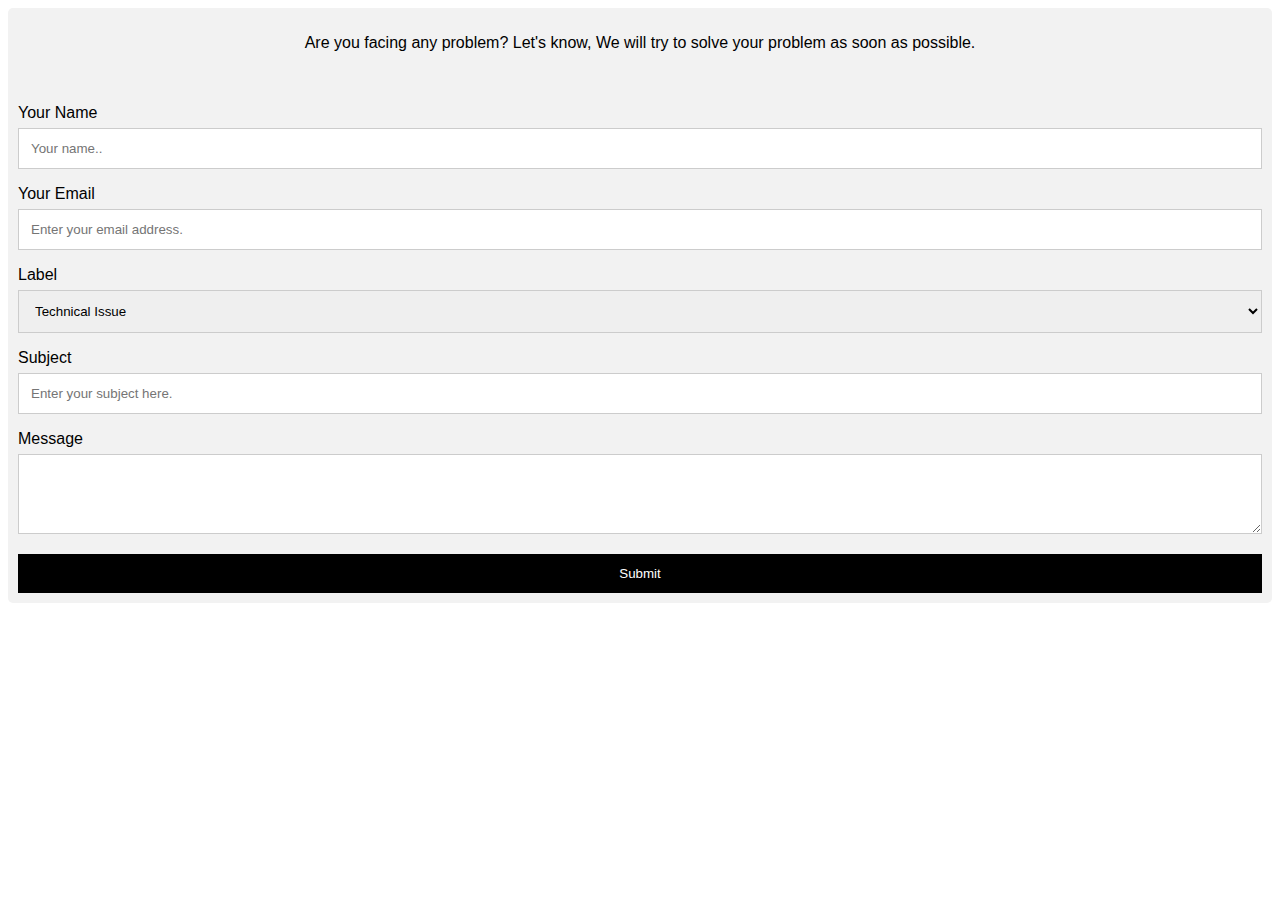
<file: public/support.html>
<!DOCTYPE html>
<html>
	<head>
		<meta name="viewport" content="width=device-width, initial-scale=1" />
		<style>
			body {
				font-family: Arial, Helvetica, sans-serif;
			}

			* {
				box-sizing: border-box;
			}

			/* Style inputs */
			input[type="text"],
			select,
			textarea {
				width: 100%;
				padding: 12px;
				border: 1px solid #ccc;
				margin-top: 6px;
				margin-bottom: 16px;
				resize: vertical;
			}

			input[type="submit"] {
				background-color: #04aa6d;
				color: white;
				padding: 12px 20px;
				border: none;
				cursor: pointer;
			}

			input[type="submit"]:hover {
				background-color: #45a049;
			}

			/* Style the container/contact section */
			.container {
				border-radius: 5px;
				background-color: #f2f2f2;
				padding: 10px;
			}

			/* Create two columns that float next to eachother */
			.column {
				float: left;
				width: 50%;
				margin-top: 6px;
				padding: 20px;
			}

			/* Clear floats after the columns */
			.row:after {
				content: "";
				display: table;
				clear: both;
			}
		</style>
	</head>
	<body>
		<div class="container">
			<div style="text-align: center">
				<p>
					Are you facing any problem? Let's know, We will try to solve
					your problem as soon as possible.
				</p>
				<br /><br />
			</div>
			<div>
				<form action="#">
					<label for="fname">Your Name</label>
					<input
						type="text"
						id="fname"
						name="firstname"
						placeholder="Your name.."
					/>
					<label for="email">Your Email</label>
					<input
						type="text"
						id="email"
						name="email"
						placeholder="Enter your email address."
					/>
					<label for="label">Label</label>
					<select id="label" name="label">
						<option value="tech">Technical Issue</option>
						<option value="info">Informative</option>
						<option value="other">Others</option>
					</select>
					<label for="subject">Subject</label>
					<input
						type="text"
						id="subject"
						name="subject"
						placeholder="Enter your subject here."
					/>
					<label for="message">Message</label>
					<textarea
						id="message"
						name="message"
						style="height: 80px"
					></textarea>
					<input
						style="background: #000; width: 100%"
						type="submit"
						value="Submit"
					/>
				</form>
			</div>
		</div>
	</body>
</html>
</file>
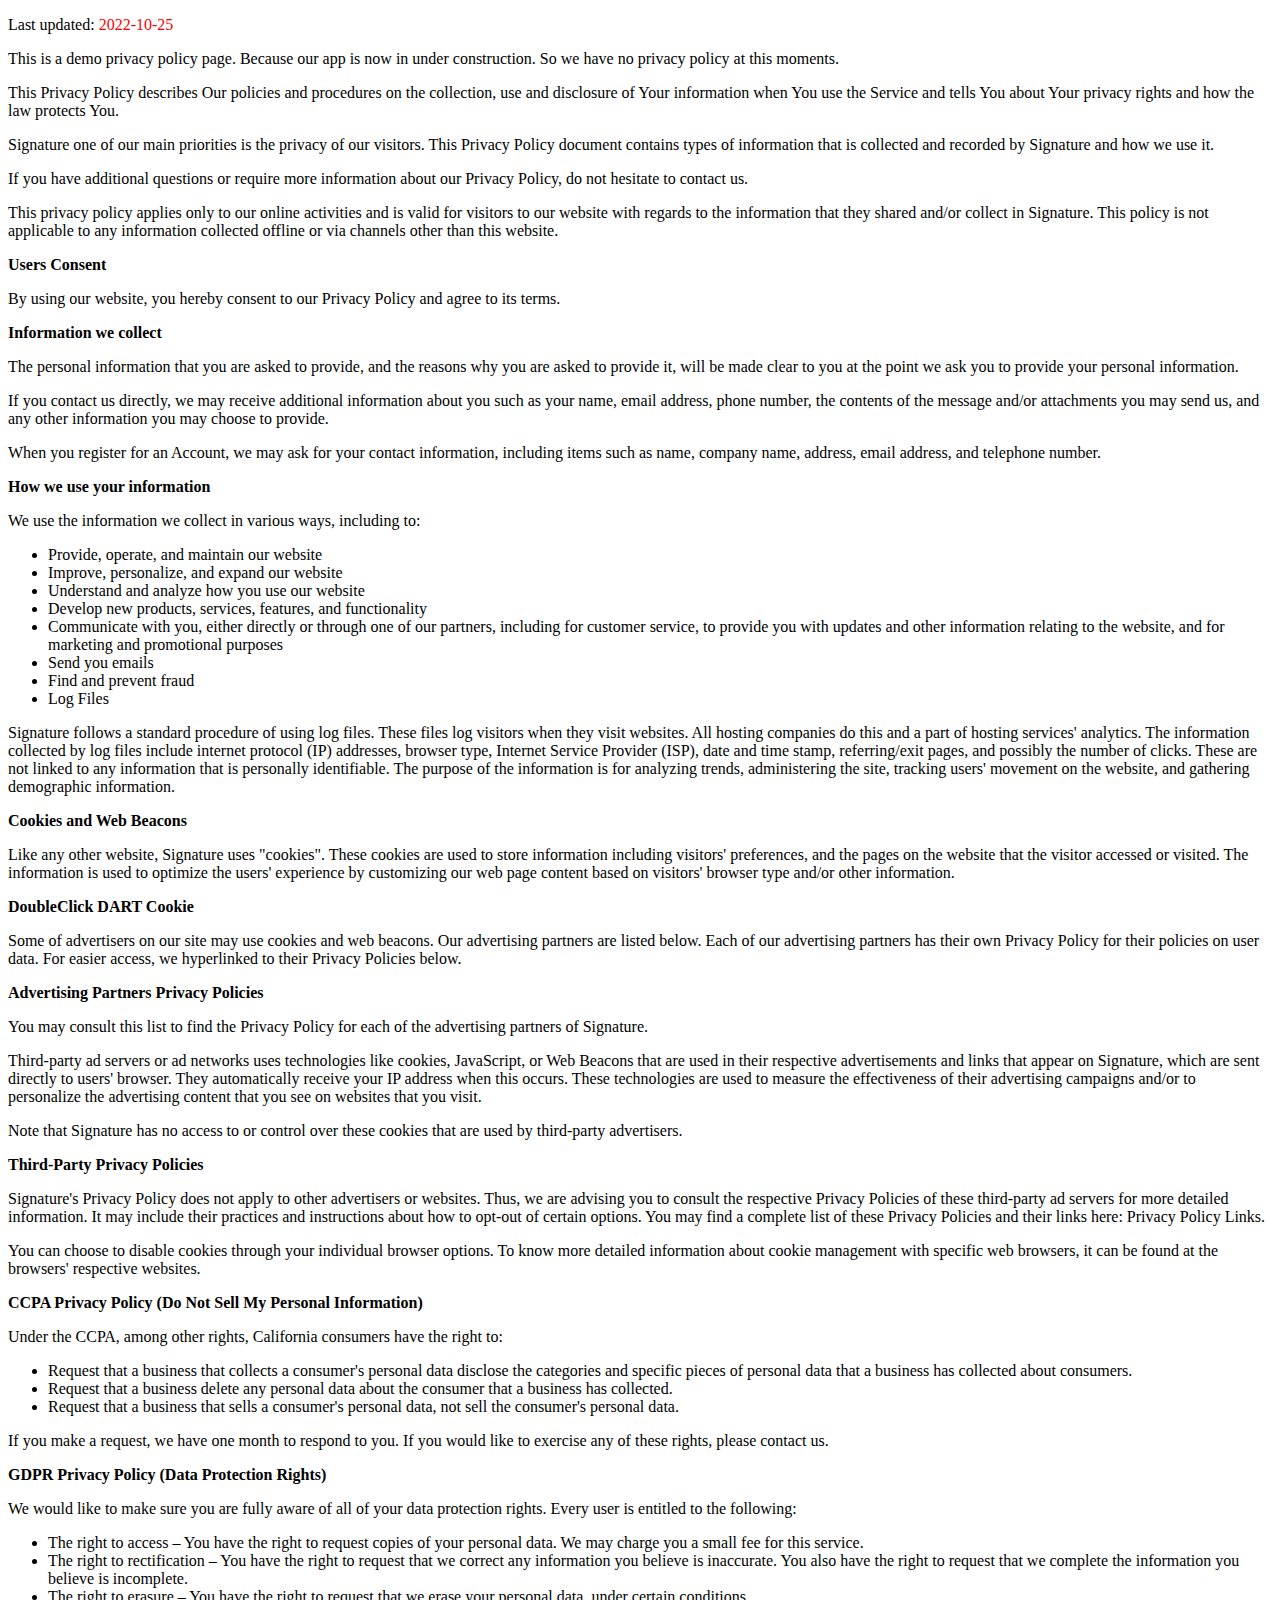
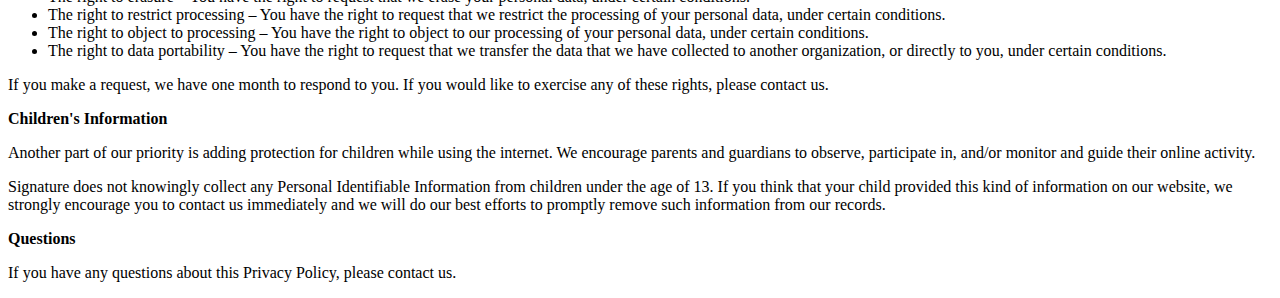
<file: public/policies/privacy.html>
<!DOCTYPE html>
<html lang="en">
    <head>
        <meta charset="UTF-8" />
        <meta http-equiv="X-UA-Compatible" content="IE=edge" />
        <meta name="viewport" content="width=device-width, initial-scale=1.0" />
        <title>Privacy Policy</title>
    </head>
    <body>
        <div>
            <p>Last updated: <span style="color: red"> 2022-10-25 </span></p>
            <p>
                This is a demo privacy policy page. Because our app is now in
                under
                construction. So we have no privacy policy at this moments.
            </p>
            <p>
                This Privacy Policy describes Our policies and procedures on the
                collection, use and disclosure of Your information when You use
                the
                Service and tells You about Your privacy rights and how the law
                protects
                You.
            </p>

            <p>
                Signature one of our main priorities is the privacy of our
                visitors.
                This Privacy Policy document contains types of information that
                is
                collected and recorded by Signature and how we use it.
            </p>

            <p>
                If you have additional questions or require more information
                about our
                Privacy Policy, do not hesitate to contact us.
            </p>

            <p>
                This privacy policy applies only to our online activities and is
                valid
                for visitors to our website with regards to the information that
                they
                shared and/or collect in Signature. This policy is not
                applicable to
                any information collected offline or via channels other than
                this
                website.
            </p>
            <p><strong>Users Consent</strong></p>

            <p>
                By using our website, you hereby consent to our Privacy Policy
                and agree
                to its terms.
            </p>

            <p><strong>Information we collect</strong></p>

            <p>
                The personal information that you are asked to provide, and the
                reasons
                why you are asked to provide it, will be made clear to you at
                the point
                we ask you to provide your personal information.
            </p>

            <p>
                If you contact us directly, we may receive additional
                information about
                you such as your name, email address, phone number, the contents
                of the
                message and/or attachments you may send us, and any other
                information
                you may choose to provide.
            </p>

            <p>
                When you register for an Account, we may ask for your contact
                information, including items such as name, company name,
                address, email
                address, and telephone number.
            </p>

            <p><strong>How we use your information</strong></p>

            <p>We use the information we collect in various ways, including to:</p>
            <ul>
                <li>Provide, operate, and maintain our website</li>
                <li>Improve, personalize, and expand our website</li>
                <li>Understand and analyze how you use our website</li>
                <li>Develop new products, services, features, and functionality</li>
                <li>
                    Communicate with you, either directly or through one of our
                    partners,
                    including for customer service, to provide you with updates
                    and other
                    information relating to the website, and for marketing and
                    promotional
                    purposes
                </li>
                <li>Send you emails</li>
                <li>Find and prevent fraud</li>
                <li>Log Files</li>
            </ul>

            <p>
                Signature follows a standard procedure of using log files.
                These files
                log visitors when they visit websites. All hosting companies do
                this and
                a part of hosting services' analytics. The information collected
                by log
                files include internet protocol (IP) addresses, browser type,
                Internet
                Service Provider (ISP), date and time stamp, referring/exit
                pages, and
                possibly the number of clicks. These are not linked to any
                information
                that is personally identifiable. The purpose of the information
                is for
                analyzing trends, administering the site, tracking users'
                movement on
                the website, and gathering demographic information.
            </p>

            <p><strong>Cookies and Web Beacons</strong></p>
            <p>
                Like any other website, Signature uses "cookies". These cookies
                are
                used to store information including visitors' preferences, and
                the pages
                on the website that the visitor accessed or visited. The
                information is
                used to optimize the users' experience by customizing our web
                page
                content based on visitors' browser type and/or other
                information.
            </p>

            <p><strong>DoubleClick DART Cookie</strong></p>

            <p>
                Some of advertisers on our site may use cookies and web beacons.
                Our
                advertising partners are listed below. Each of our advertising
                partners
                has their own Privacy Policy for their policies on user data.
                For easier
                access, we hyperlinked to their Privacy Policies below.
            </p>

            <p><strong>Advertising Partners Privacy Policies</strong></p>
            <p>
                You may consult this list to find the Privacy Policy for each of
                the
                advertising partners of Signature.
            </p>

            <p>
                Third-party ad servers or ad networks uses technologies like
                cookies,
                JavaScript, or Web Beacons that are used in their respective
                advertisements and links that appear on Signature, which are
                sent
                directly to users' browser. They automatically receive your IP
                address
                when this occurs. These technologies are used to measure the
                effectiveness of their advertising campaigns and/or to
                personalize the
                advertising content that you see on websites that you visit.
            </p>

            <p>
                Note that Signature has no access to or control over these
                cookies that
                are used by third-party advertisers.
            </p>

            <p><strong>Third-Party Privacy Policies</strong></p>

            <p>
                Signature's Privacy Policy does not apply to other advertisers
                or
                websites. Thus, we are advising you to consult the respective
                Privacy
                Policies of these third-party ad servers for more detailed
                information.
                It may include their practices and instructions about how to
                opt-out of
                certain options. You may find a complete list of these Privacy
                Policies
                and their links here: Privacy Policy Links.
            </p>

            <p>
                You can choose to disable cookies through your individual
                browser
                options. To know more detailed information about cookie
                management with
                specific web browsers, it can be found at the browsers'
                respective
                websites.
            </p>

            <p>
                <strong>CCPA Privacy Policy (Do Not Sell My Personal
                    Information)</strong>
            </p>

            <p>
                Under the CCPA, among other rights, California consumers have
                the right
                to:
            </p>

            <ul>
                <li>
                    Request that a business that collects a consumer's personal
                    data
                    disclose the categories and specific pieces of personal data
                    that a
                    business has collected about consumers.
                </li>
                <li>
                    Request that a business delete any personal data about the
                    consumer
                    that a business has collected.
                </li>
                <li>
                    Request that a business that sells a consumer's personal
                    data, not
                    sell the consumer's personal data.
                </li>
            </ul>

            <p>
                If you make a request, we have one month to respond to you. If
                you would
                like to exercise any of these rights, please contact us.
            </p>

            <p><strong>GDPR Privacy Policy (Data Protection Rights)</strong></p>
            <p>
                We would like to make sure you are fully aware of all of your
                data
                protection rights. Every user is entitled to the following:
            </p>

            <ul>
                <li>
                    The right to access &ndash; You have the right to request
                    copies of
                    your personal data. We may charge you a small fee for this
                    service.
                </li>
                <li>
                    The right to rectification &ndash; You have the right to
                    request that
                    we correct any information you believe is inaccurate. You
                    also have
                    the right to request that we complete the information you
                    believe is
                    incomplete.
                </li>
                <li>
                    The right to erasure &ndash; You have the right to request
                    that we
                    erase your personal data, under certain conditions.
                </li>
                <li>
                    The right to restrict processing &ndash; You have the right
                    to request
                    that we restrict the processing of your personal data, under
                    certain
                    conditions.
                </li>
                <li>
                    The right to object to processing &ndash; You have the right
                    to object
                    to our processing of your personal data, under certain
                    conditions.
                </li>
                <li>
                    The right to data portability &ndash; You have the right to
                    request
                    that we transfer the data that we have collected to another
                    organization, or directly to you, under certain conditions.
                </li>
            </ul>

            <p>
                If you make a request, we have one month to respond to you. If
                you would
                like to exercise any of these rights, please contact us.
            </p>

            <p><strong>Children's Information</strong></p>

            <p>
                Another part of our priority is adding protection for children
                while
                using the internet. We encourage parents and guardians to
                observe,
                participate in, and/or monitor and guide their online activity.
            </p>

            <p>
                Signature does not knowingly collect any Personal Identifiable
                Information from children under the age of 13. If you think that
                your
                child provided this kind of information on our website, we
                strongly
                encourage you to contact us immediately and we will do our best
                efforts
                to promptly remove such information from our records.
            </p>

            <p><strong>Questions</strong></p>

            <p>
                If you have any questions about this Privacy Policy, please
                contact us.
            </p>
        </div>
    </body>
</html>
</file>
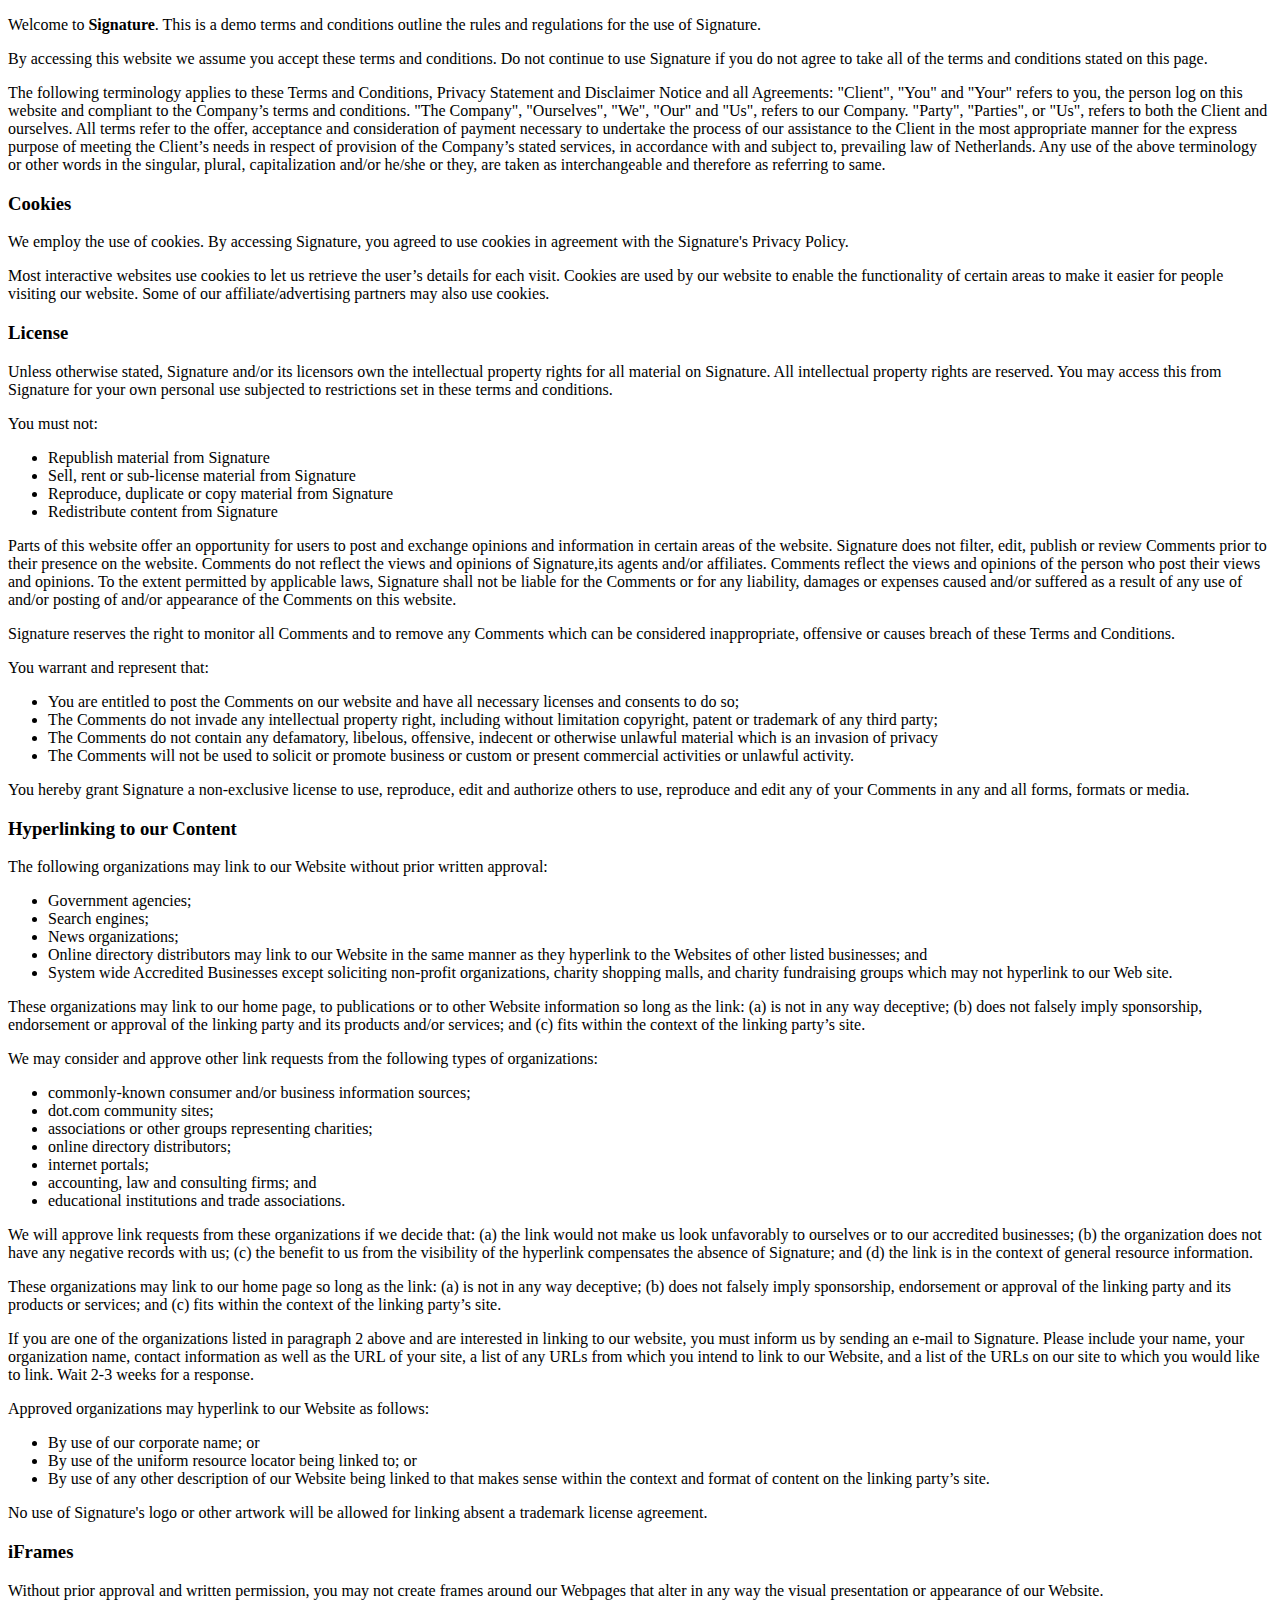
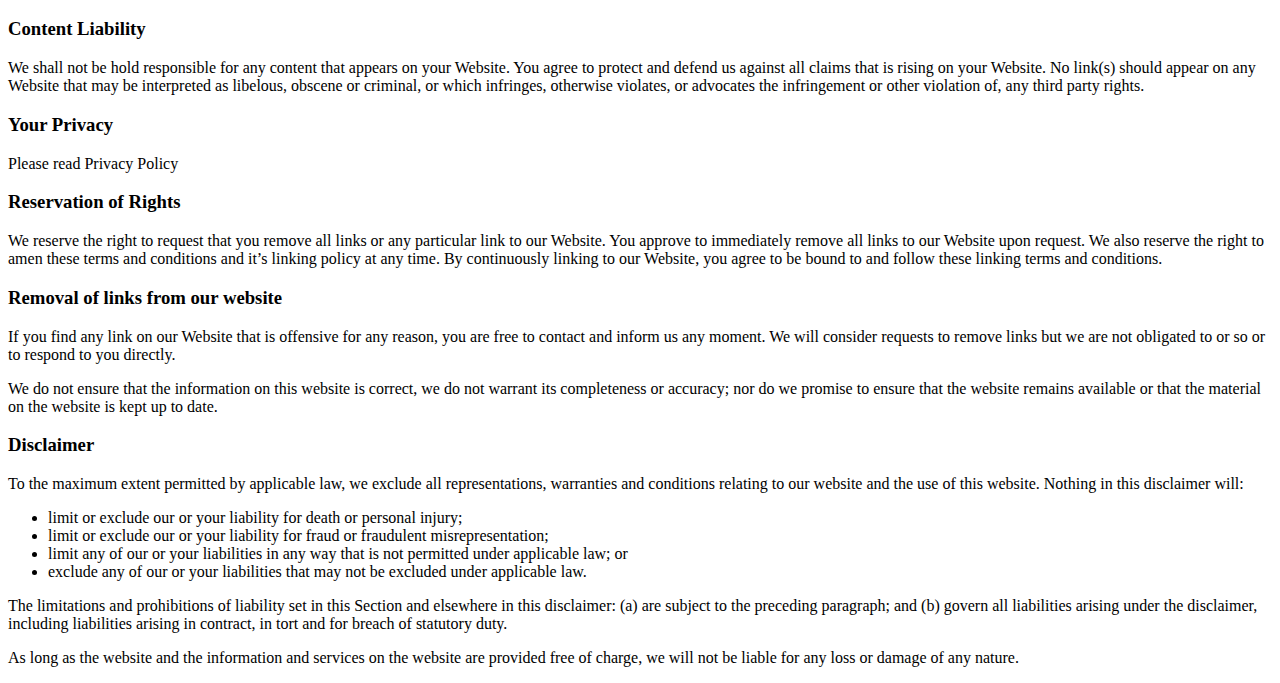
<file: public/policies/terms-and-conditions.html>
<!DOCTYPE html>
<html lang="en">
    <head>
        <meta charset="UTF-8">
        <meta http-equiv="X-UA-Compatible" content="IE=edge">
        <meta name="viewport" content="width=device-width, initial-scale=1.0">
        <title>Terms and Conditions</title>
    </head>
    <body>
        <div>
            <p>Welcome to <strong>Signature</strong>. This is a demo terms and
                conditions outline the
                rules and regulations for
                the use of Signature.</p>

            <p>By accessing this website we assume you accept these terms and
                conditions. Do not continue to use Signature if you do not agree
                to
                take all of the terms and conditions stated on this page.</p>
            <p>The following terminology applies to these Terms and Conditions,
                Privacy Statement and Disclaimer Notice and all Agreements:
                "Client", "You" and "Your" refers to you, the person log on this
                website and compliant to the Company’s terms and conditions.
                "The Company", "Ourselves", "We", "Our" and "Us", refers to our
                Company. "Party", "Parties", or "Us", refers to both the Client
                and ourselves. All terms refer to the offer, acceptance and
                consideration of payment necessary to undertake the process of
                our assistance to the Client in the most appropriate manner for
                the express purpose of meeting the Client’s needs in respect of
                provision of the Company’s stated services, in accordance with
                and subject to, prevailing law of Netherlands. Any use of the
                above terminology or other words in the singular, plural,
                capitalization and/or he/she or they, are taken as
                interchangeable and therefore as referring to same.</p>

            <h3><strong>Cookies</strong></h3>

            <p>We employ the use of cookies. By accessing Signature, you agreed
                to
                use cookies in agreement with the Signature's Privacy Policy.
            </p>
            <p>Most interactive websites use cookies to let us retrieve the
                user’s details for each visit. Cookies are used by our website
                to enable the functionality of certain areas to make it easier
                for people visiting our website. Some of our
                affiliate/advertising partners may also use cookies.</p>

            <h3><strong>License</strong></h3>

            <p>Unless otherwise stated, Signature and/or its licensors own the
                intellectual property rights for all material on Signature. All
                intellectual property rights are reserved. You may access this
                from Signature for your own personal use subjected to
                restrictions
                set in these terms and conditions.</p>

            <p>You must not:</p>
            <ul>
                <li>Republish material from Signature</li>
                <li>Sell, rent or sub-license material from Signature</li>
                <li>Reproduce, duplicate or copy material from Signature</li>
                <li>Redistribute content from Signature</li>
            </ul>

            <p>Parts of this website offer an opportunity for users to post and
                exchange opinions and information in certain areas of the
                website. Signature does not filter, edit, publish or review
                Comments
                prior to their presence on the website. Comments do not reflect
                the views and opinions of Signature,its agents and/or
                affiliates.
                Comments reflect the views and opinions of the person who post
                their views and opinions. To the extent permitted by applicable
                laws, Signature shall not be liable for the Comments or for any
                liability, damages or expenses caused and/or suffered as a
                result of any use of and/or posting of and/or appearance of the
                Comments on this website.</p>

            <p> Signature reserves the right to monitor all Comments and to
                remove any
                Comments which can be considered inappropriate, offensive or
                causes breach of these Terms and Conditions.</p>

            <p>You warrant and represent that:</p>

            <ul>
                <li>You are entitled to post the Comments on our website and
                    have all necessary licenses and consents to do so;</li>
                <li>The Comments do not invade any intellectual property right,
                    including without limitation copyright, patent or trademark
                    of any third party;</li>
                <li>The Comments do not contain any defamatory, libelous,
                    offensive, indecent or otherwise unlawful material which is
                    an invasion of privacy</li>
                <li>The Comments will not be used to solicit or promote business
                    or custom or present commercial activities or unlawful
                    activity.</li>
            </ul>

            <p>You hereby grant Signature a non-exclusive license to use,
                reproduce,
                edit and authorize others to use, reproduce and edit any of your
                Comments in any and all forms, formats or media.</p>

            <h3><strong>Hyperlinking to our Content</strong></h3>

            <p>The following organizations may link to our Website without prior
                written approval:</p>

            <ul>
                <li>Government agencies;</li>
                <li>Search engines;</li>
                <li>News organizations;</li>
                <li>Online directory distributors may link to our Website in the
                    same manner as they hyperlink to the Websites of other
                    listed businesses; and</li>
                <li>System wide Accredited Businesses except soliciting
                    non-profit organizations, charity shopping malls, and
                    charity fundraising groups which may not hyperlink to our
                    Web site.</li>
            </ul>

            <p>These organizations may link to our home page, to publications or
                to other Website information so long as the link: (a) is not in
                any way deceptive; (b) does not falsely imply sponsorship,
                endorsement or approval of the linking party and its products
                and/or services; and (c) fits within the context of the linking
                party’s site.</p>

            <p>We may consider and approve other link requests from the
                following types of organizations:</p>

            <ul>
                <li>commonly-known consumer and/or business information sources;</li>
                <li>dot.com community sites;</li>
                <li>associations or other groups representing charities;</li>
                <li>online directory distributors;</li>
                <li>internet portals;</li>
                <li>accounting, law and consulting firms; and</li>
                <li>educational institutions and trade associations.</li>
            </ul>

            <p>We will approve link requests from these organizations if we
                decide that: (a) the link would not make us look unfavorably to
                ourselves or to our accredited businesses; (b) the organization
                does not have any negative records with us; (c) the benefit to
                us from the visibility of the hyperlink compensates the absence
                of Signature; and (d) the link is in the context of general
                resource
                information.</p>

            <p>These organizations may link to our home page so long as the
                link: (a) is not in any way deceptive; (b) does not falsely
                imply sponsorship, endorsement or approval of the linking party
                and its products or services; and (c) fits within the context of
                the linking party’s site.</p>

            <p>If you are one of the organizations listed in paragraph 2 above
                and are interested in linking to our website, you must inform us
                by sending an e-mail to Signature. Please include your name,
                your
                organization name, contact information as well as the URL of
                your site, a list of any URLs from which you intend to link to
                our Website, and a list of the URLs on our site to which you
                would like to link. Wait 2-3 weeks for a response.</p>

            <p>Approved organizations may hyperlink to our Website as follows:</p>
            <ul>
                <li>By use of our corporate name; or</li>
                <li>By use of the uniform resource locator being linked to; or</li>
                <li>By use of any other description of our Website being linked
                    to that makes sense within the context and format of content
                    on the linking party’s site.</li>
            </ul>

            <p>No use of Signature's logo or other artwork will be allowed for
                linking absent a trademark license agreement.</p>

            <h3><strong>iFrames</strong></h3>

            <p>Without prior approval and written permission, you may not create
                frames around our Webpages that alter in any way the visual
                presentation or appearance of our Website.</p>

            <h3><strong>Content Liability</strong></h3>

            <p>We shall not be hold responsible for any content that appears on
                your Website. You agree to protect and defend us against all
                claims that is rising on your Website. No link(s) should appear
                on any Website that may be interpreted as libelous, obscene or
                criminal, or which infringes, otherwise violates, or advocates
                the infringement or other violation of, any third party rights.</p>
            <h3><strong>Your Privacy</strong></h3>

            <p>Please read Privacy Policy</p>

            <h3><strong>Reservation of Rights</strong></h3>

            <p>We reserve the right to request that you remove all links or any
                particular link to our Website. You approve to immediately
                remove all links to our Website upon request. We also reserve
                the right to amen these terms and conditions and it’s linking
                policy at any time. By continuously linking to our Website, you
                agree to be bound to and follow these linking terms and
                conditions.</p>

            <h3><strong>Removal of links from our website</strong></h3>

            <p>If you find any link on our Website that is offensive for any
                reason, you are free to contact and inform us any moment. We
                will consider requests to remove links but we are not obligated
                to or so or to respond to you directly.</p>

            <p>We do not ensure that the information on this website is correct,
                we do not warrant its completeness or accuracy; nor do we
                promise to ensure that the website remains available or that the
                material on the website is kept up to date.</p>

            <h3><strong>Disclaimer</strong></h3>

            <p>To the maximum extent permitted by applicable law, we exclude all
                representations, warranties and conditions relating to our
                website and the use of this website. Nothing in this disclaimer
                will:</p>

            <ul>
                <li>limit or exclude our or your liability for death or personal
                    injury;</li>
                <li>limit or exclude our or your liability for fraud or
                    fraudulent misrepresentation;</li>
                <li>limit any of our or your liabilities in any way that is not
                    permitted under applicable law; or</li>
                <li>exclude any of our or your liabilities that may not be
                    excluded under applicable law.</li>
            </ul>

            <p>The limitations and prohibitions of liability set in this Section
                and elsewhere in this disclaimer: (a) are subject to the
                preceding paragraph; and (b) govern all liabilities arising
                under the disclaimer, including liabilities arising in contract,
                in tort and for breach of statutory duty.</p>

            <p>As long as the website and the information and services on the
                website are provided free of charge, we will not be liable for
                any loss or damage of any nature.</p>
        </div>
    </body>
</html>
</file>
